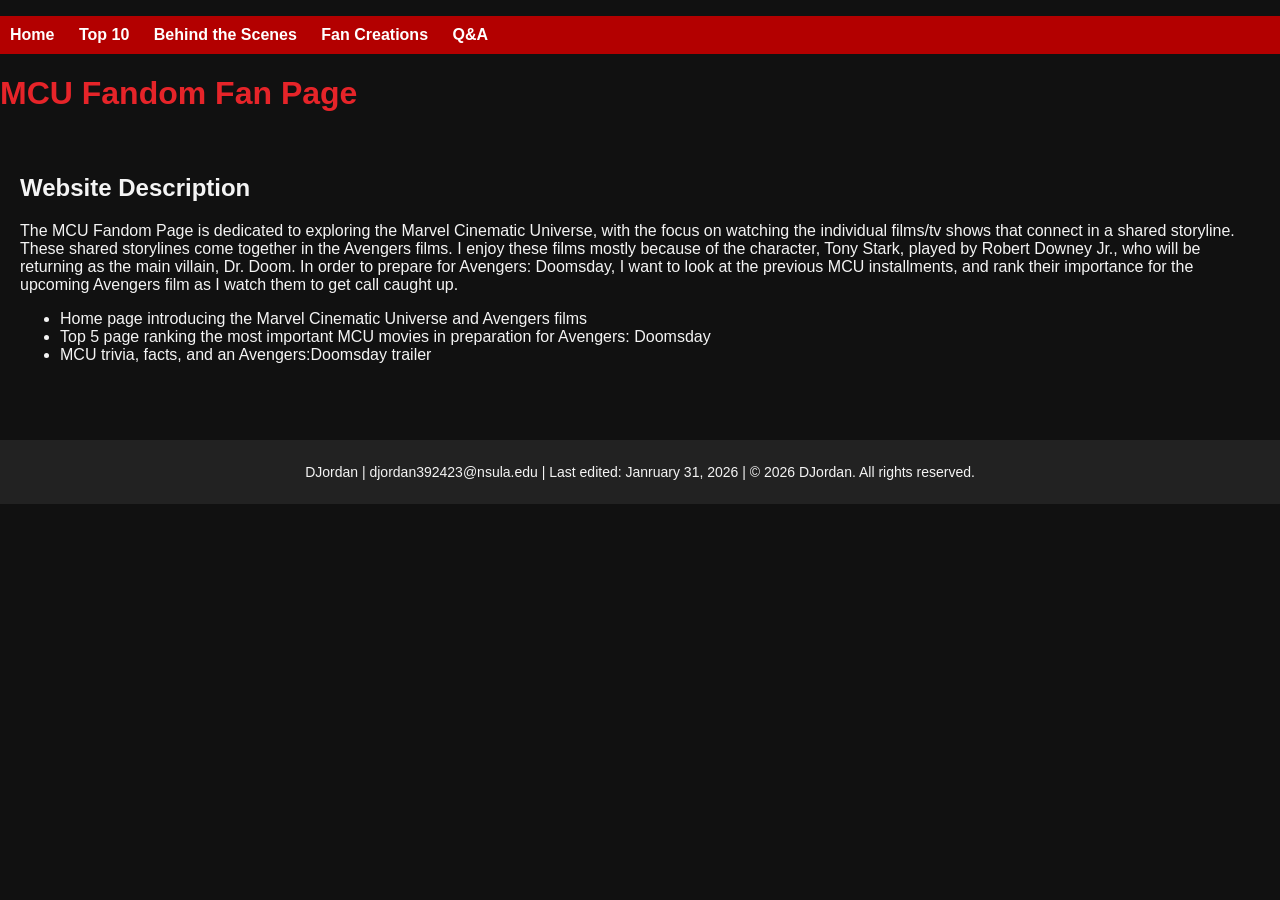
<file: index.html>
<!DOCTYPE html>
<html> 
<head>
    <meta charset="UTF-8">
    <title>MCU Fandom Fan Page</title> 
    <link rel="stylesheet" href="styles.css">
</head>

<body>
    <nav>
        <ul>
            <li><a href="index.html">Home</a></li>
            <li><a href="top10.html">Top 10</a></li>
            <li><a href="bts.html">Behind the Scenes</a></li>
            <li><a href="fancreations.html">Fan Creations</a></li>
            <li><a href="qa.html">Q&A</a></li>
        </ul>
    </nav>
    
    <header>
        <h1>MCU Fandom Fan Page</h1>
    </header>

    <main>
        <h2>Website Description</h2>
        <p>
          The MCU Fandom Page is dedicated to exploring the Marvel Cinematic Universe, with 
          the focus on watching the individual films/tv shows that connect in a shared storyline. 
          These shared storylines come together in the Avengers films. I enjoy these films mostly 
          because of the character, Tony Stark, played by Robert Downey Jr., who will be returning 
          as the main villain, Dr. Doom. In order to prepare for Avengers: Doomsday, I want to look 
          at the previous MCU installments, and rank their importance for the upcoming Avengers film 
          as I watch them to get call caught up. 
        </p>
        <ul>
            <li>Home page introducing the Marvel Cinematic Universe and Avengers films</li>
            <li>Top 5 page ranking the most important MCU movies in preparation for Avengers: Doomsday</li>
            <li>MCU trivia, facts, and an Avengers:Doomsday trailer</li>
        </ul>
    </main>

    <footer>
        <p>
            DJordan |
            djordan392423@nsula.edu |
            Last edited: Janruary 31, 2026 |
            © 2026 DJordan. All rights reserved.
        </p>
    </footer>
    

</body> 
</html>
</file>
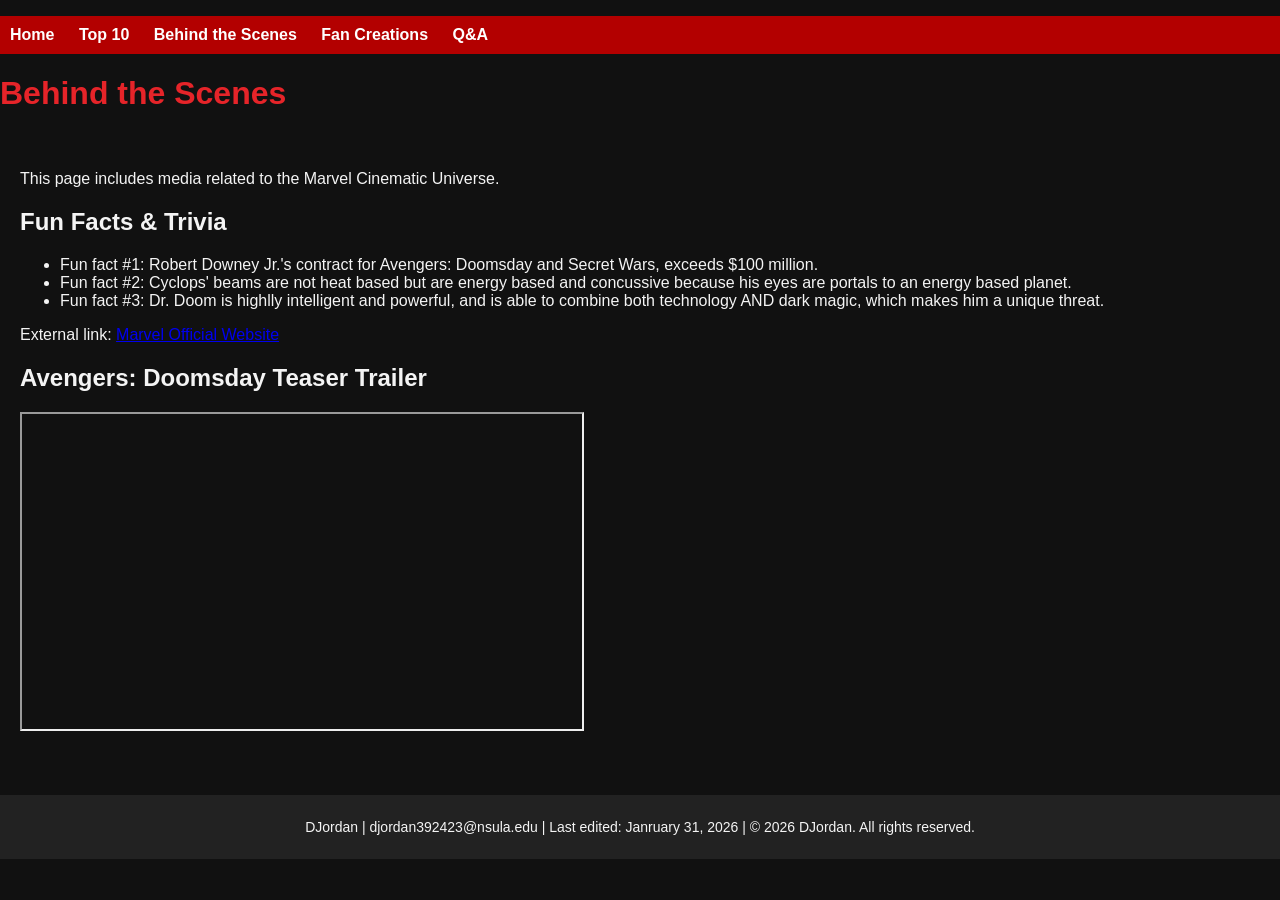
<file: bts.html>
<!DOCTYPE html>
<html> 
<head>
    <meta charset="UTF-8">
    <title>Behind the Scenes</title> 
    <link rel="stylesheet" href="styles.css">
</head>

<body>
    <nav>
        <ul>
            <li><a href="index.html">Home</a></li>
            <li><a href="top10.html">Top 10</a></li>
            <li><a href="bts.html">Behind the Scenes</a></li>
            <li><a href="fancreations.html">Fan Creations</a></li>
            <li><a href="qa.html">Q&A</a></li>
        </ul>
    </nav>

    <header>
    <h1>Behind the Scenes</h1>
</header>

<main>
    <p>
        This page includes media related to the Marvel Cinematic Universe.
    </p>

    <h2>Fun Facts & Trivia</h2>
    <ul>
      <li>Fun fact #1: Robert Downey Jr.'s contract for Avengers: Doomsday and Secret Wars, 
            exceeds $100 million. 
          </li>
      <li>Fun fact #2: Cyclops' beams are not heat based but are energy based and concussive
        because his eyes are portals to an energy based planet.
      </li>
     
      <li>Fun fact #3: Dr. Doom is highlly intelligent and powerful, and is able to combine both 
        technology AND dark magic, which makes him a unique threat. </li>
    </ul>

   
    <p>
        External link:
        <a href="https://www.marvel.com" target="_blank">Marvel Official Website</a>
    </p>

    <h2>Avengers: Doomsday Teaser Trailer</h2>
    <iframe width="560" height="315"
        src="https://www.youtube.com/embed/399Ez7WHK5s"
        title="Avengers: Doomsday Teaser"
        allowfullscreen>
    </iframe>
</main>

<footer>
    <p>
        DJordan |
        djordan392423@nsula.edu |
        Last edited: Janruary 31, 2026 |
        © 2026 DJordan. All rights reserved.
    </p>
</footer>


</body>
</html>
</file>
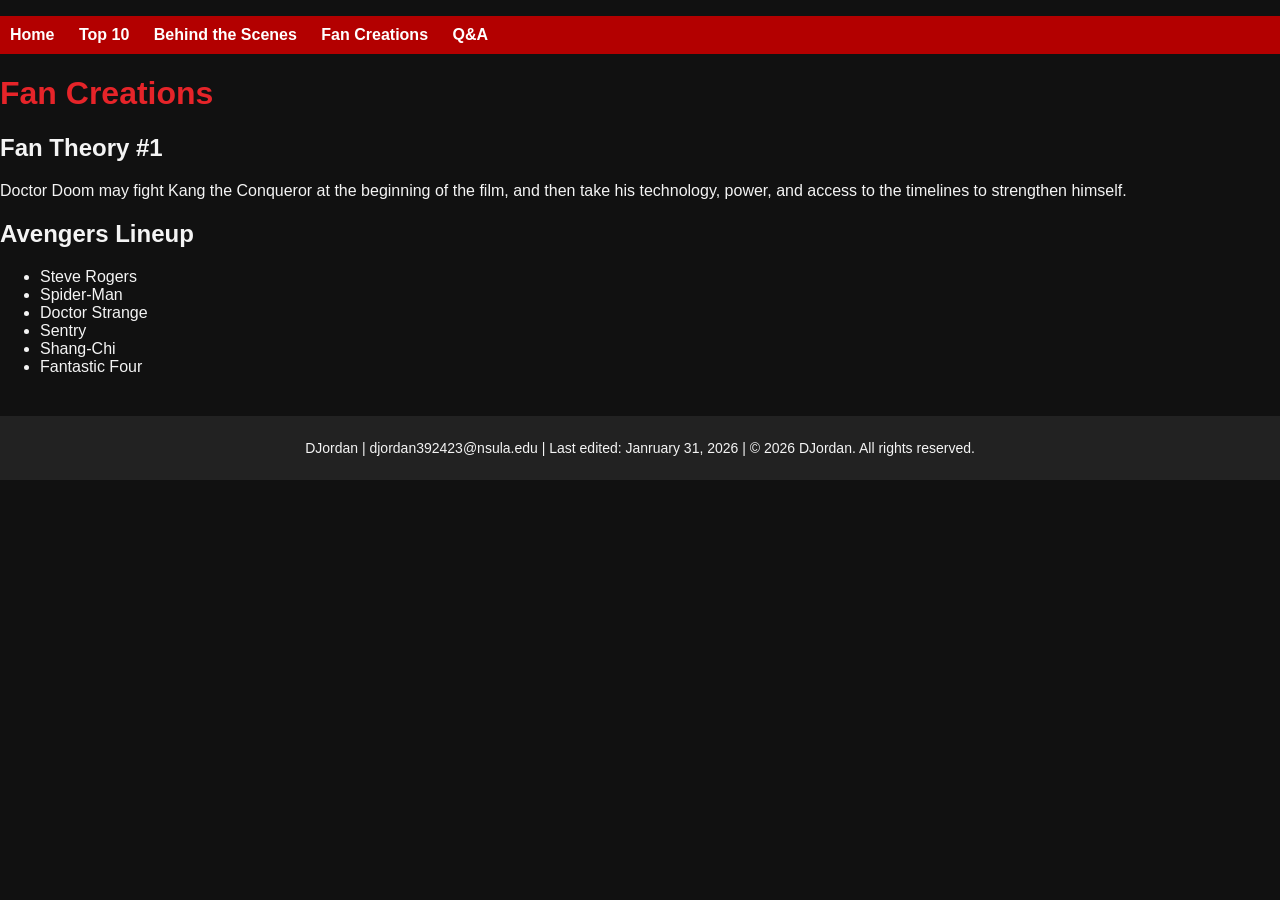
<file: fancreations.html>
<!DOCTYPE html>
<html> 
<head>
    <meta charset="UTF-8">
    <title>Fan Creations</title> 
    <link rel="stylesheet" href="styles.css">
</head>

<body>
    <nav>
        <ul>
            <li><a href="index.html">Home</a></li>
            <li><a href="top10.html">Top 10</a></li>
            <li><a href="bts.html">Behind the Scenes</a></li>
            <li><a href="fancreations.html">Fan Creations</a></li>
            <li><a href="qa.html">Q&A</a></li>
        </ul>
    </nav>
    
    <header>
        <h1>Fan Creations</h1>
    </header>

    <h2>Fan Theory #1</h2>
    <p>Doctor Doom may fight Kang the Conqueror at the beginning of the film, 
        and then take his technology, power, and access to the timelines to 
        strengthen himself.
    </p>

    <h2>Avengers Lineup</h2>
    <ul>
        <li>Steve Rogers</li>
        <li>Spider-Man</li>
        <li>Doctor Strange</li>
        <li>Sentry</li>
        <li>Shang-Chi</li>
        <li>Fantastic Four</li>
    </ul>

    <footer>
        <p>
            DJordan |
            djordan392423@nsula.edu |
            Last edited: Janruary 31, 2026 |
            © 2026 DJordan. All rights reserved.
        </p>
    </footer>
    

</body> 
</html>
</file>
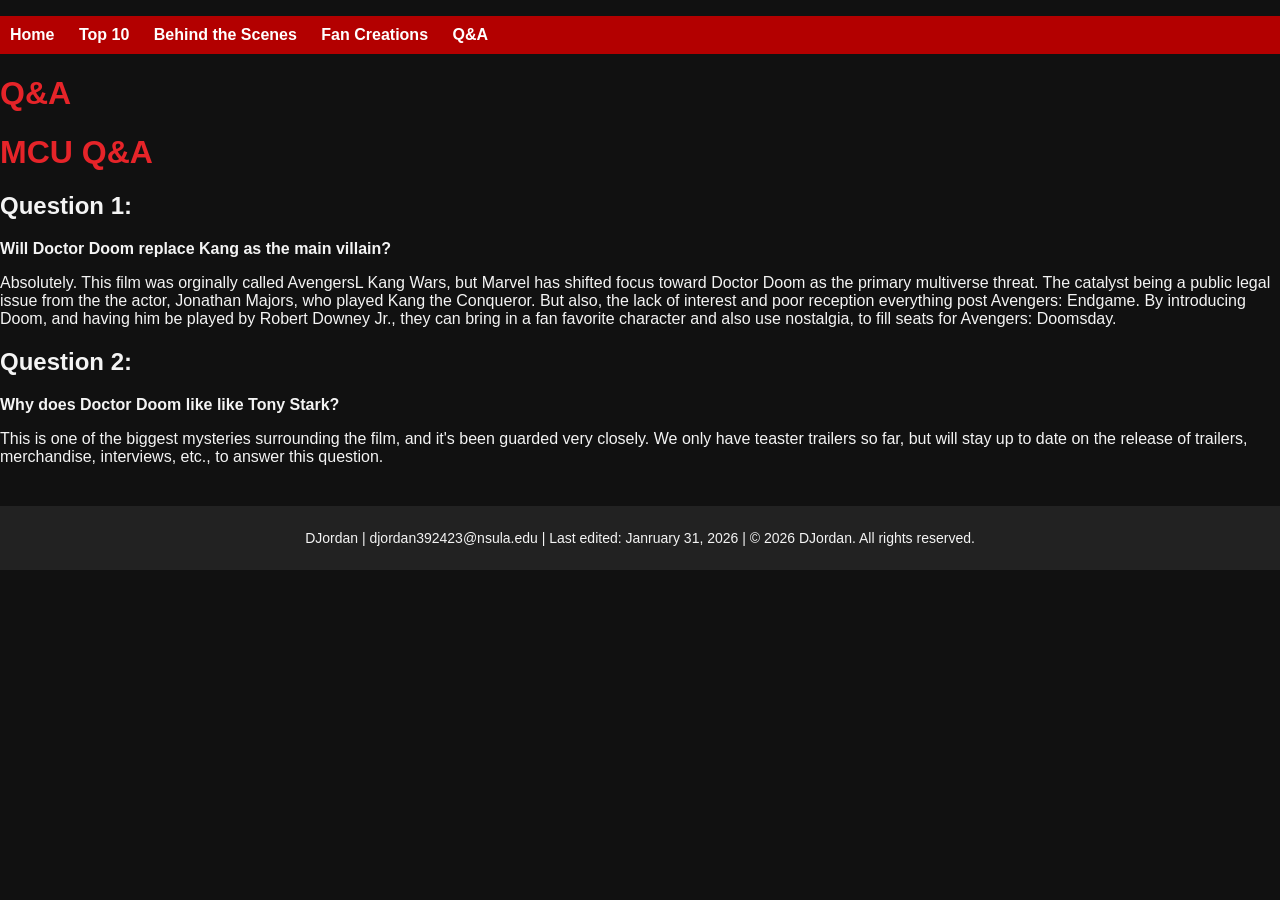
<file: qa.html>
<!DOCTYPE html>
<html> 
<head>
    <meta charset="UTF-8">
    <title>Q&A</title> 
    <link rel="stylesheet" href="styles.css">
</head>

<body>
    <nav>
        <ul>
            <li><a href="index.html">Home</a></li>
            <li><a href="top10.html">Top 10</a></li>
            <li><a href="bts.html">Behind the Scenes</a></li>
            <li><a href="fancreations.html">Fan Creations</a></li>
            <li><a href="qa.html">Q&A</a></li>
        </ul>
    </nav>
    
    <header>
        <h1>Q&A</h1>
    </header>

    <h1>MCU Q&A</h1>

    <h2>Question 1:</h2>
    <p><strong>Will Doctor Doom replace Kang as the main villain?</strong></p>
    <p>Absolutely. This film was orginally called AvengersL Kang Wars, but Marvel has shifted focus toward Doctor Doom as the primary multiverse threat.
        The catalyst being a public legal issue from the the actor, Jonathan Majors, who played Kang the Conqueror. 
        But also, the lack of interest and poor reception everything post Avengers: Endgame. By introducing Doom, 
        and having him be played by Robert Downey Jr., they can bring in a fan favorite character and also use nostalgia,
        to fill seats for Avengers: Doomsday. 
    </p>

    <h2>Question 2:</h2>
    <p><strong>Why does Doctor Doom like like Tony Stark?</strong></p>
    <p>This is one of the biggest mysteries surrounding the film, and it's been guarded very closely. We only have teaster trailers so far, but will stay 
        up to date on the release of trailers, merchandise, interviews, etc., to answer this question. 
    </p>


    <footer>
        <p>
            DJordan |
            djordan392423@nsula.edu |
            Last edited: Janruary 31, 2026 |
            © 2026 DJordan. All rights reserved.
        </p>
    </footer>
    

</body> 
</html>
</file>
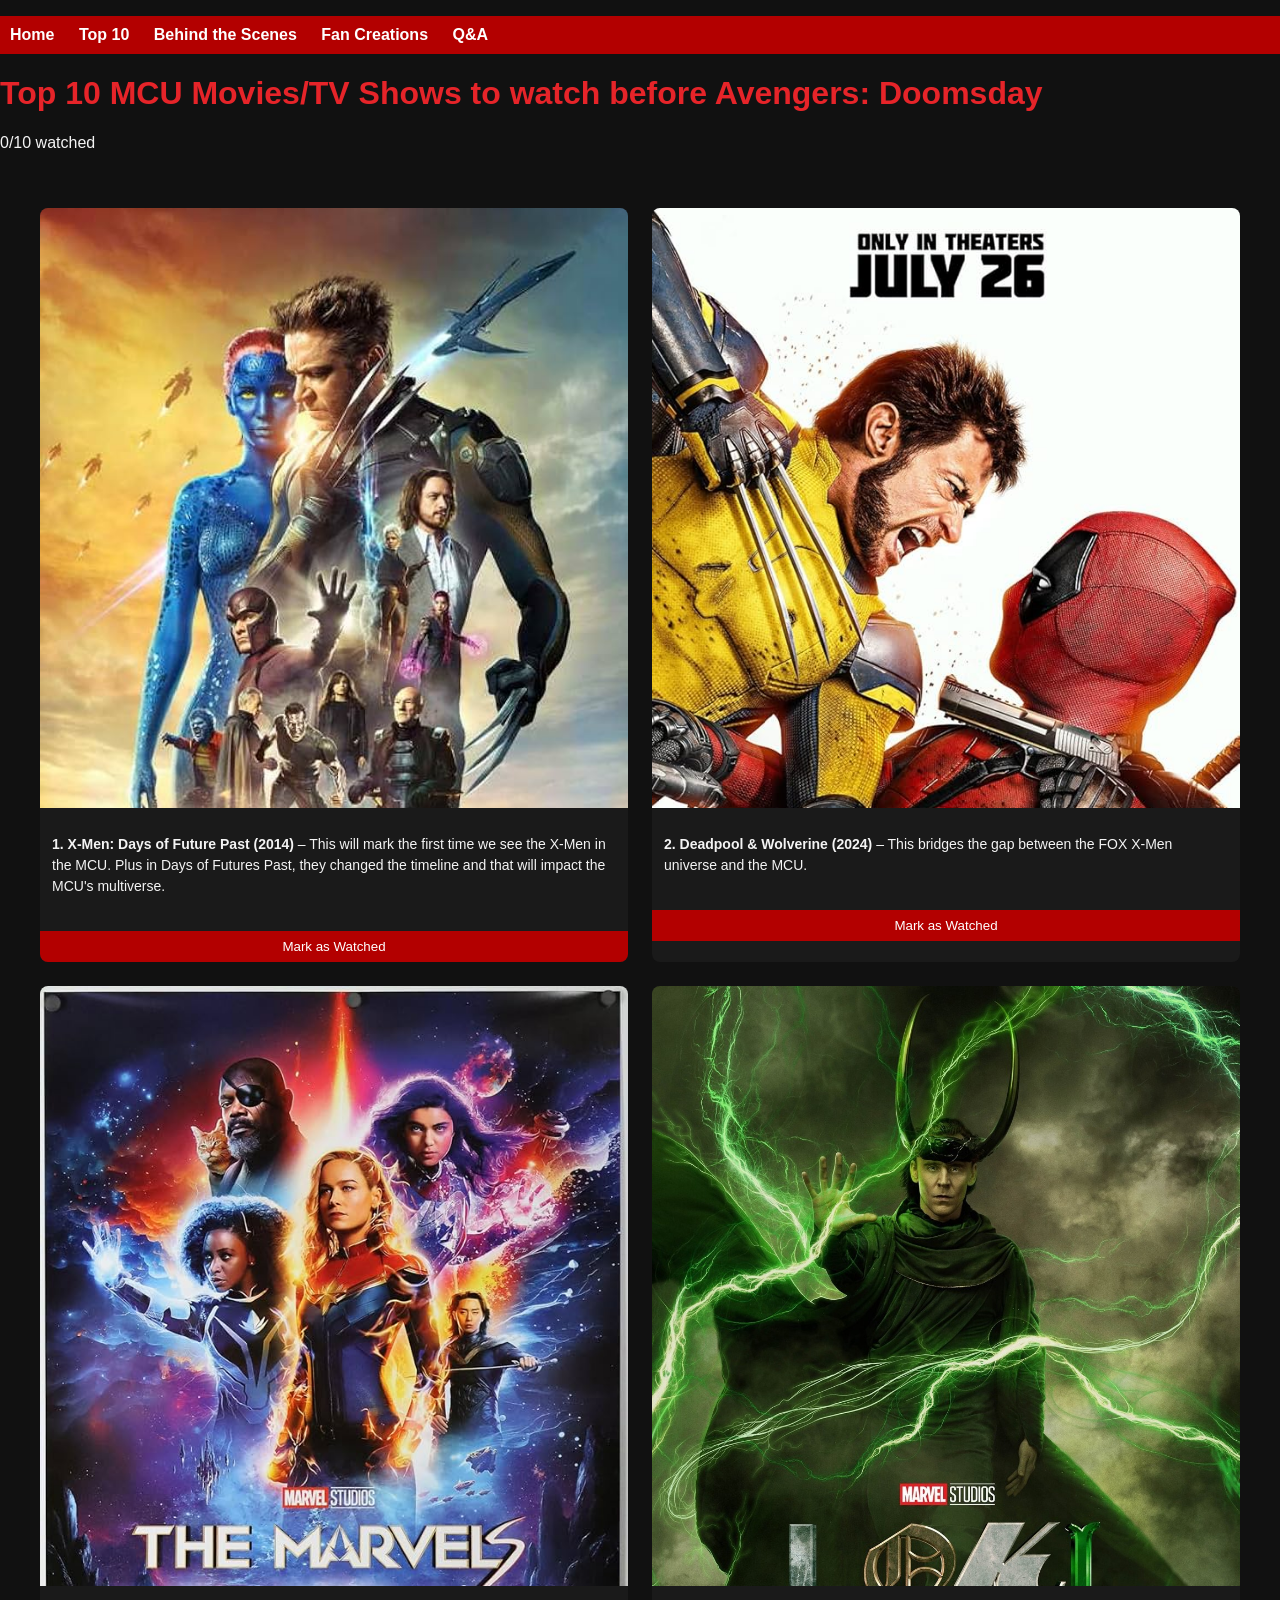
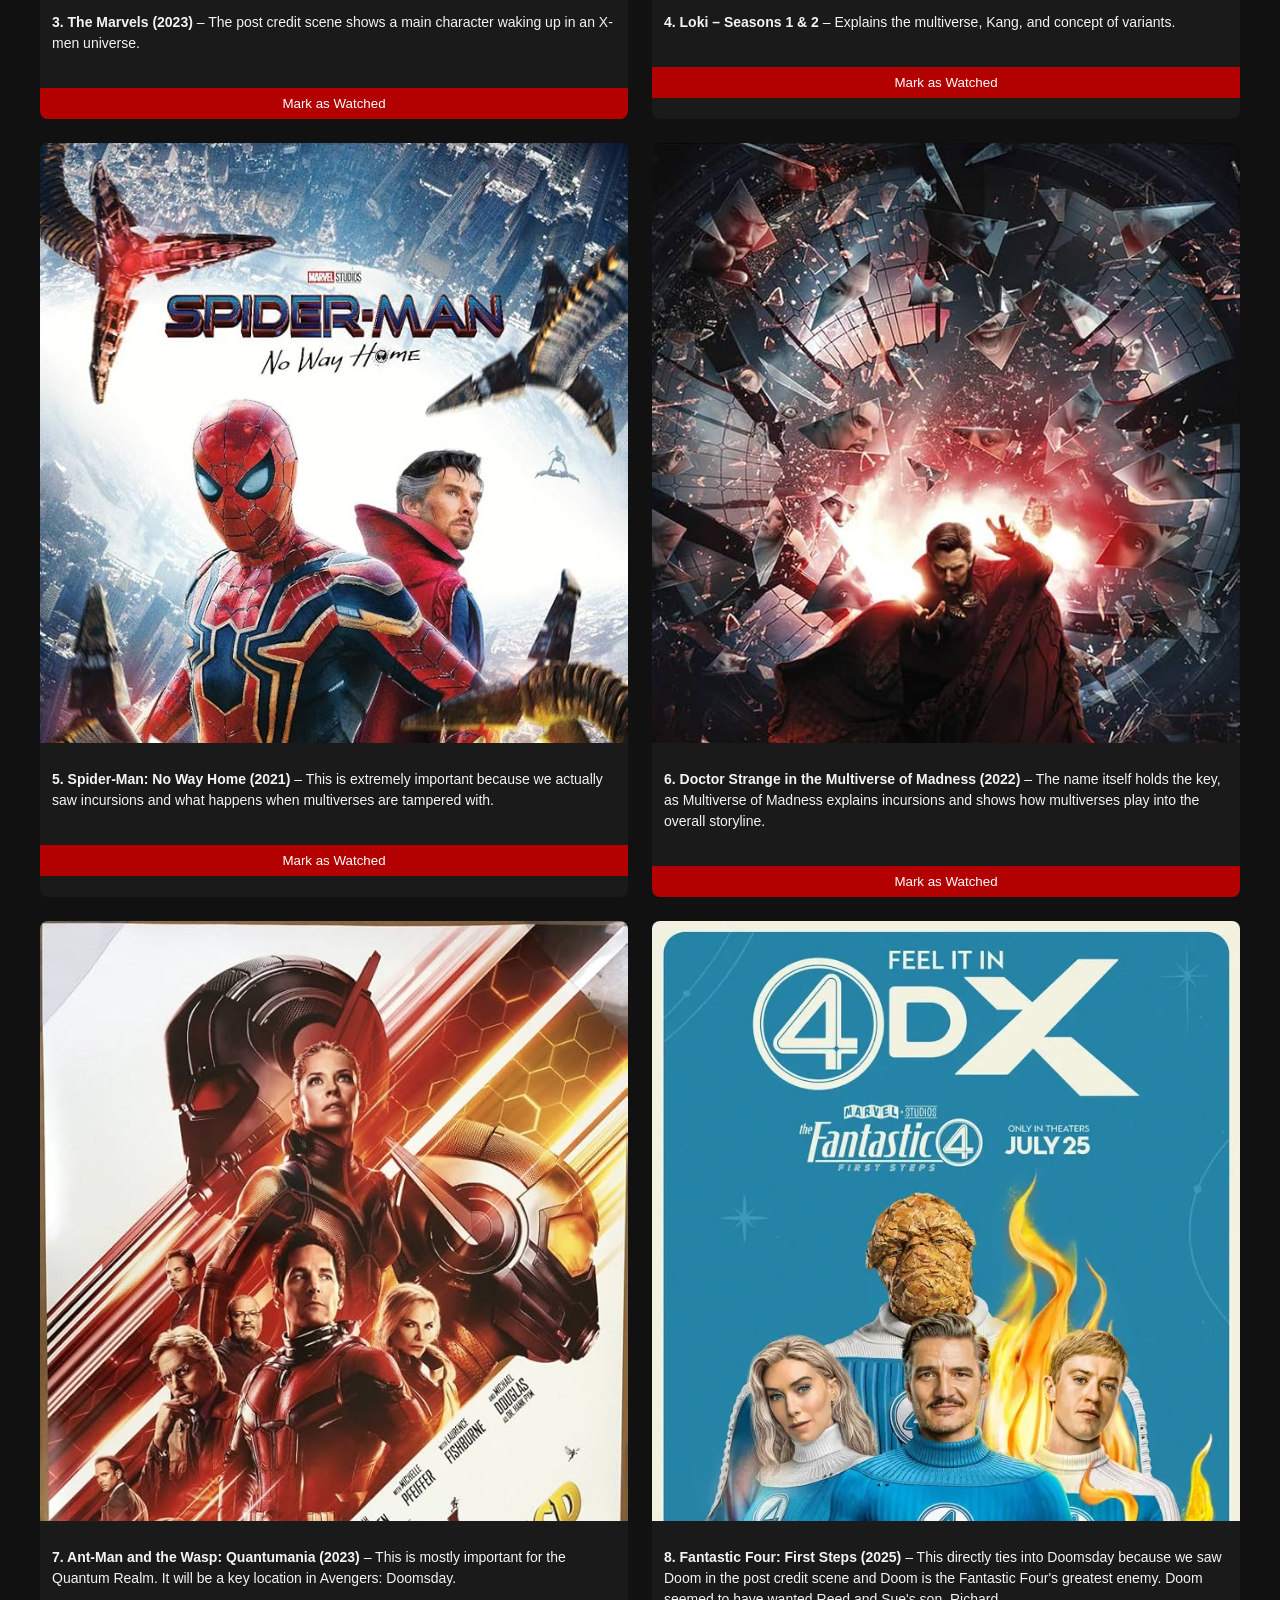
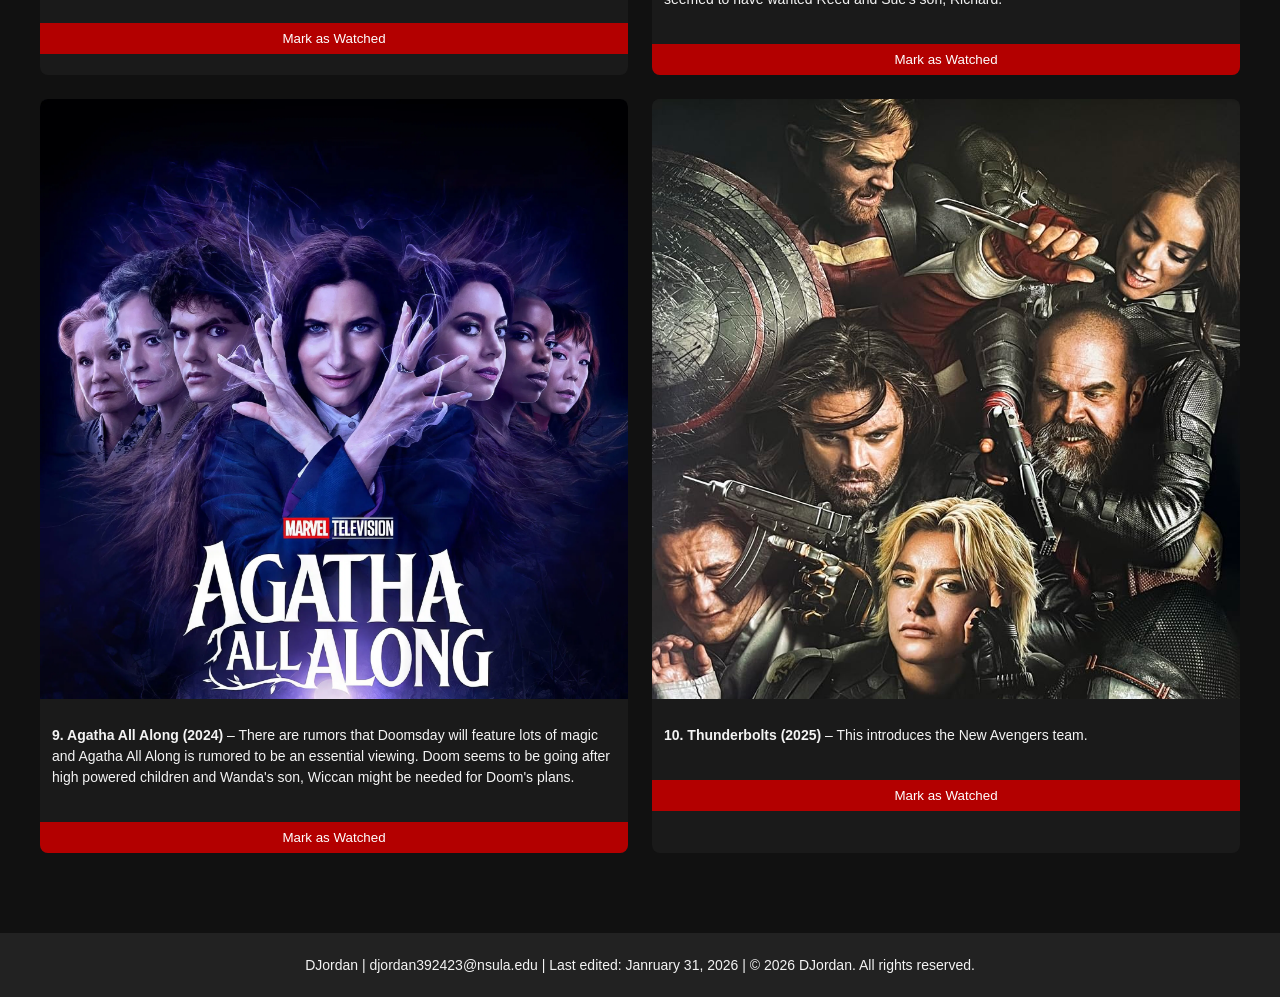
<file: top10.html>
<!DOCTYPE html>
<html> 
<head>
    <meta charset="UTF-8">
    <title>Top 10</title> 
    <link rel="stylesheet" href="styles.css">
</head>

<body>
    <nav>
        <ul>
            <li><a href="index.html">Home</a></li>
            <li><a href="top10.html">Top 10</a></li>
            <li><a href="bts.html">Behind the Scenes</a></li>
            <li><a href="fancreations.html">Fan Creations</a></li>
            <li><a href="qa.html">Q&A</a></li>
        </ul>
    </nav>

   <header>
    <h1>Top 10 MCU Movies/TV Shows to watch before Avengers: Doomsday</h1>
    <p id="progress">0/10 watched</p>
</header>

<main>
    <div class="grid">
        <div class="card" id="card-1">
            <img src="posters/X Men Days of Futures Past.jpg" alt="X-Men: Days of Future Past">
            <p><strong>1. X-Men: Days of Future Past (2014)</strong> – This will mark the first time we see the X-Men in the MCU. Plus in Days of Futures Past, they changed the timeline and that will impact the MCU's multiverse.</p>
            <button class="watch-btn" onclick="toggleWatched(1)">Mark as Watched</button>
        </div>
        <div class="card" id="card-2">
            <img src="posters/Deadpool and Wolverine.jpg" alt="Deadpool & Wolverine">
            <p><strong>2. Deadpool & Wolverine (2024)</strong> – This bridges the gap between the FOX X-Men universe and the MCU.</p>
            <button class="watch-btn" onclick="toggleWatched(2)">Mark as Watched</button>
        </div>
        <div class="card" id="card-3">
            <img src="posters/The Marvels.jpg" alt="The Marvels">
            <p><strong>3. The Marvels (2023)</strong> – The post credit scene shows a main character waking up in an X-men universe.</p>
            <button class="watch-btn" onclick="toggleWatched(3)">Mark as Watched</button>
        </div>
        <div class="card" id="card-4">
            <img src="posters/Lokie Season 2.jpeg" alt="Loki">
            <p><strong>4. Loki – Seasons 1 & 2</strong> – Explains the multiverse, Kang, and concept of variants.</p>
            <button class="watch-btn" onclick="toggleWatched(4)">Mark as Watched</button>
        </div>
        <div class="card" id="card-5">
            <img src="posters/Spiderman No Way Home.jpg" alt="Spider-Man: No Way Home">
            <p><strong>5. Spider-Man: No Way Home (2021)</strong> – This is extremely important because we actually saw incursions and what happens when multiverses are tampered with.</p>
            <button class="watch-btn" onclick="toggleWatched(5)">Mark as Watched</button>
        </div>
        <div class="card" id="card-6">
            <img src="posters/Doctor Strange ad the Multiverse of Madness.jpg" alt="Doctor Strange">
            <p><strong>6. Doctor Strange in the Multiverse of Madness (2022)</strong> – The name itself holds the key, as Multiverse of Madness explains incursions and shows how multiverses play into the overall storyline.</p>
            <button class="watch-btn" onclick="toggleWatched(6)">Mark as Watched</button>
        </div>
        <div class="card" id="card-7">
            <img src="posters/Antman and the Wasp Quantumania.jpg" alt="Ant-Man and the Wasp: Quantumania">
            <p><strong>7. Ant-Man and the Wasp: Quantumania (2023)</strong> – This is mostly important for the Quantum Realm. It will be a key location in Avengers: Doomsday.</p>
            <button class="watch-btn" onclick="toggleWatched(7)">Mark as Watched</button>
        </div>
        <div class="card" id="card-8">
            <img src="posters/Fantastic FOur First Steps.webp" alt="Fantastic Four: First Steps">
            <p><strong>8. Fantastic Four: First Steps (2025)</strong> – This directly ties into Doomsday because we saw Doom in the post credit scene and Doom is the Fantastic Four's greatest enemy. Doom seemed to have wanted Reed and Sue's son, Richard.</p>
            <button class="watch-btn" onclick="toggleWatched(8)">Mark as Watched</button>
        </div>
        <div class="card" id="card-9">
            <img src="posters/Agatha All Along.webp" alt="Agatha All Along">
            <p><strong>9. Agatha All Along (2024)</strong> – There are rumors that Doomsday will feature lots of magic and Agatha All Along is rumored to be an essential viewing. Doom seems to be going after high powered children and Wanda's son, Wiccan might be needed for Doom's plans.</p>
            <button class="watch-btn" onclick="toggleWatched(9)">Mark as Watched</button>
        </div>
        <div class="card" id="card-10">
            <img src="posters/Thunderbolts.jpg" alt="Thunderbolts">
            <p><strong>10. Thunderbolts (2025)</strong> – This introduces the New Avengers team.</p>
            <button class="watch-btn" onclick="toggleWatched(10)">Mark as Watched</button>
        </div>
    </div>
</main>

<footer>
    <p>
        DJordan |
        djordan392423@nsula.edu |
        Last edited: Janruary 31, 2026 |
        © 2026 DJordan. All rights reserved.
    </p>
</footer>

<script src="script.js"></script>
</body>
</html>
</file>
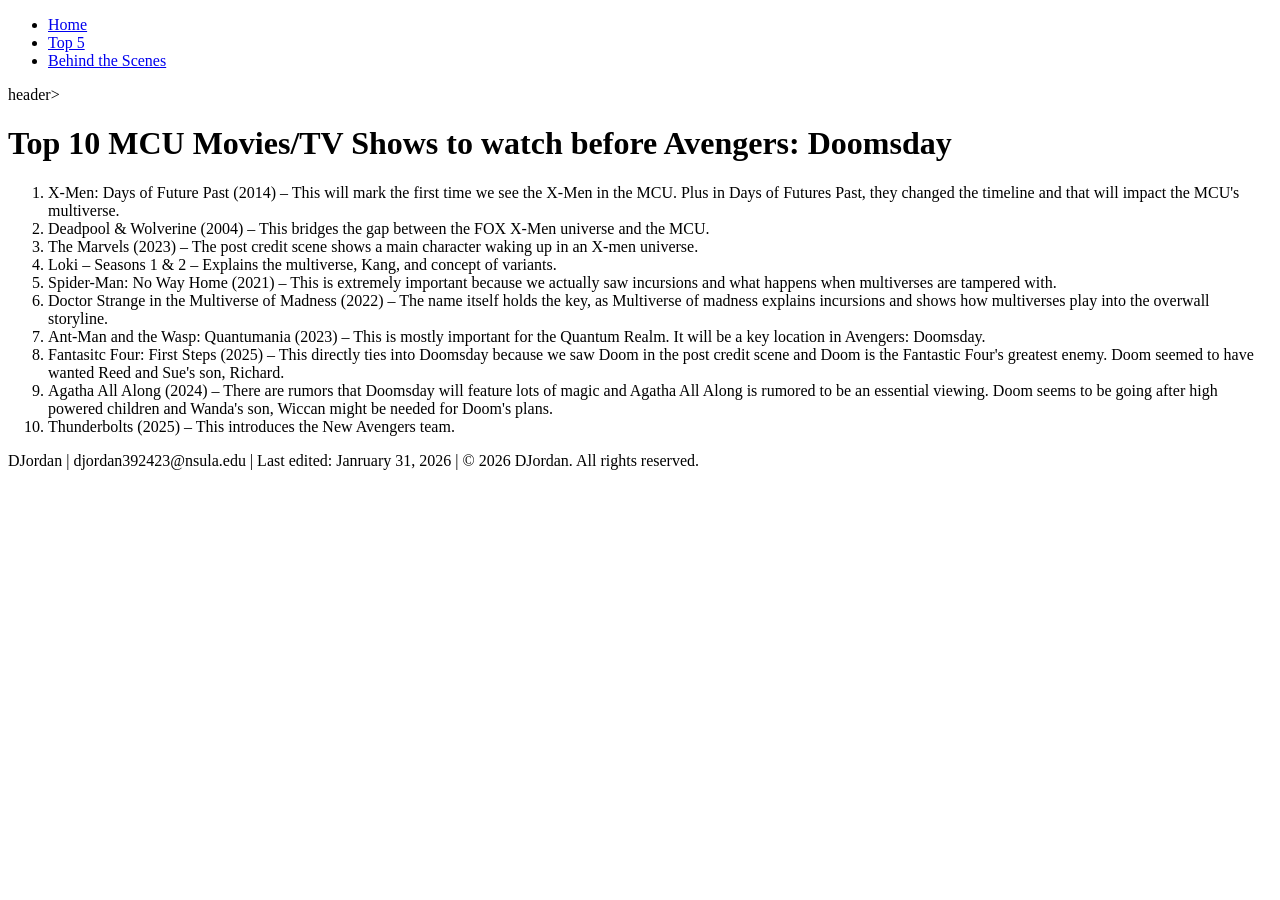
<file: top5.html>
<!DOCTYPE html>
<html> 
<head>
    <meta charset="UTF-8">
    <title>MCU Fandom Fan Page</title> 
</head>

<body>
    <nav>
        <ul>
            <li><a href="index.html">Home</a></li>
            <li><a href="top5.html">Top 5</a></li>
            <li><a href="bts.html">Behind the Scenes</a></li>
        </ul>
    </nav>

    header>
    <h1>Top 10 MCU Movies/TV Shows to watch before Avengers: Doomsday</h1>
</header>

<main>
    <ol>
        <li>X-Men: Days of Future Past (2014) – This will mark the first time we see the X-Men in the MCU.
            Plus in Days of Futures Past, they changed the timeline and that will impact the MCU's multiverse.
        </li>
        <li>Deadpool & Wolverine (2004) – This bridges the gap between the FOX X-Men universe and the MCU. </li>
        <li>The Marvels (2023) – The post credit scene shows a main character waking up in an X-men universe. </li>
        <li>Loki – Seasons 1 & 2 – Explains the multiverse, Kang, and concept of variants. </li>
        <li>Spider-Man: No Way Home (2021) – This is extremely important because we actually saw incursions and 
            what happens when multiverses are tampered with.
        </li>
        <li>Doctor Strange in the Multiverse of Madness (2022) – The name itself holds the key, as Multiverse
            of madness explains incursions and shows how multiverses play into the overwall storyline.
        </li>
        <li>Ant-Man and the Wasp: Quantumania (2023) – This is mostly important for the Quantum Realm. It will 
            be a key location in Avengers: Doomsday.
        </li>
        <li>Fantasitc Four: First Steps (2025) – This directly ties into Doomsday because we saw Doom in the post 
            credit scene and Doom is the Fantastic Four's greatest enemy. Doom seemed to have wanted Reed and Sue's 
            son, Richard.
        </li>
        <li>Agatha All Along (2024) – There are rumors that Doomsday will feature lots of magic and Agatha All Along 
            is rumored to be an essential viewing. Doom seems to be going after high powered children and Wanda's son,
             Wiccan might be needed for Doom's plans.
        </li>
        <li>Thunderbolts (2025) – This introduces the New Avengers team. </li>
    </ol>
</main>

<footer>
    <p>
        DJordan |
        djordan392423@nsula.edu |
        Last edited: Janruary 31, 2026 |
        © 2026 DJordan. All rights reserved.
    </p>
</footer>


</body>
</html>
</file>
<file: styles.css>
body{
    font-family: Arial, sans-serif;
    background-color: #111;
    color: #f4f4f4;
    margin: 0;
    padding: 0;
}

nav ul{
    list-style: none;
    background-color: #b30000;
    padding: 10px;
}

nav ul li{
    display: inline;
    margin-right: 20px;
}

nav ul li a{
    color: white;
    text-decoration: none;
    font-weight: bold;
}

nav ul li a:hover{
    text-decoration: underline;
}

h1{
    color: #e62429; /* Marvel red */
}

main{
    padding: 20px;
}

footer{
    background-color: #222;
    text-align: center;
    padding: 10px;
    margin-top: 40px;
    font-size: 14px;
}

iframe{
    max-width: 100%;
}

img{
    max-width: 100%;
    height: auto;
}

.grid {
    display: grid;
    grid-template-columns: 1fr 1fr;
    gap: 24px;
    padding: 20px;
}

.card {
    background-color: #1a1a1a;
    border-radius: 8px;
    overflow: hidden;
    display: flex;
    flex-direction: column;
}


.card img {
    width: 100% !important;
    height: 600px;
    object-fit: cover;
    object-position: top;
}

.card p {
    padding: 12px;
    font-size: 14px;
    line-height: 1.5;
}

.watch-btn {
    width: 100%;
    padding: 8px;
    background: #b30000;
    color: white;
    border: none;
    cursor: pointer;
    margin-top: 8px;
}
</file>
